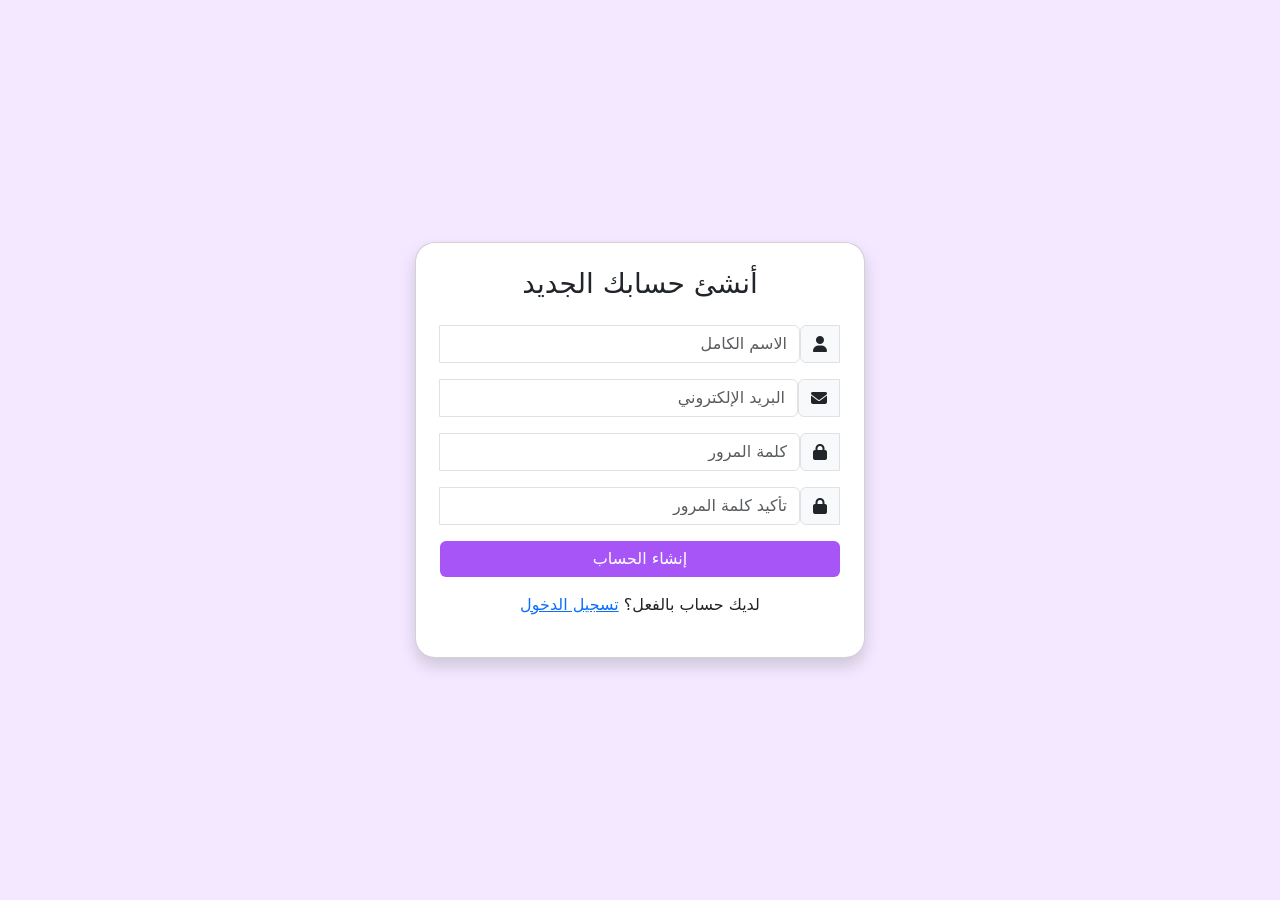
<file: index.html>
<!DOCTYPE html>
<html lang="ar" dir="rtl">
<head>
  <meta charset="UTF-8">
  <meta name="viewport" content="width=device-width, initial-scale=1.0">
  <title>إنشاء حساب - BookShwap</title>
  <link rel="stylesheet" href="https://cdn.jsdelivr.net/npm/bootstrap@5.3.3/dist/css/bootstrap.min.css">
  <link rel="stylesheet" href="https://cdnjs.cloudflare.com/ajax/libs/font-awesome/6.5.0/css/all.min.css">
  <script src="https://code.jquery.com/jquery-3.7.1.min.js"></script>
  <style>
    body {
      background: #f3e8ff; 
    }
    .card {
      border-radius: 20px;
      background: #fff;
    }
    .form-control:focus {
      border-color: #a855f7;
      box-shadow: 0 0 5px rgba(168,85,247,0.5);
    }
    .btn-success {
      background-color: #a855f7;
      border: none;
    }
    .btn-success:hover {
      background-color: #9333ea;
    }
  </style>
</head>
<body>

<div class="container d-flex justify-content-center align-items-center vh-100">
  <div class="card p-4 shadow w-100" style="max-width:450px;">
    <h3 class="text-center mb-4">أنشئ حسابك الجديد</h3>
    <form id="signupForm">
      <div class="input-group mb-3">
        <span class="input-group-text"><i class="fa-solid fa-user"></i></span>
        <input type="text" class="form-control" id="name" placeholder="الاسم الكامل" required>
      </div>
      <div class="input-group mb-3">
        <span class="input-group-text"><i class="fa-solid fa-envelope"></i></span>
        <input type="email" class="form-control" id="email" placeholder="البريد الإلكتروني" required>
      </div>
      <div class="input-group mb-3">
        <span class="input-group-text"><i class="fa-solid fa-lock"></i></span>
        <input type="password" class="form-control" id="password" placeholder="كلمة المرور" required minlength="6">
      </div>
      <div class="input-group mb-3">
        <span class="input-group-text"><i class="fa-solid fa-lock"></i></span>
        <input type="password" class="form-control" id="confirmPassword" placeholder="تأكيد كلمة المرور" required minlength="6">
      </div>
      <button type="submit" class="btn btn-success w-100">إنشاء الحساب</button>
    </form>
    <p class="mt-3 text-center">لديك حساب بالفعل؟ <a href="login.html">تسجيل الدخول</a></p>
  </div>
</div>

<!-- Toast -->
<div class="position-fixed bottom-0 end-0 p-3" style="z-index: 11">
  <div id="signupToast" class="toast align-items-center text-bg-success border-0" role="alert">
    <div class="d-flex">
      <div class="toast-body">
         تم إنشاء الحساب بنجاح، سيتم نقلك الآن..
      </div>
    </div>
  </div>
</div>

<script src="https://cdn.jsdelivr.net/npm/bootstrap@5.3.3/dist/js/bootstrap.bundle.min.js"></script>
<script>
$("#signupForm").on("submit", function(e){
  e.preventDefault();
  let pass = $("#password").val();
  let confirm = $("#confirmPassword").val();
  if(pass !== confirm){
    alert("كلمات المرور غير متطابقة ");
  } else {
    let toast = new bootstrap.Toast(document.getElementById("signupToast"));
    toast.show();
    setTimeout(() => {
      window.location.href = "home.html";
    }, 2000);
  }
});
</script>
</body>
</html>
</file>
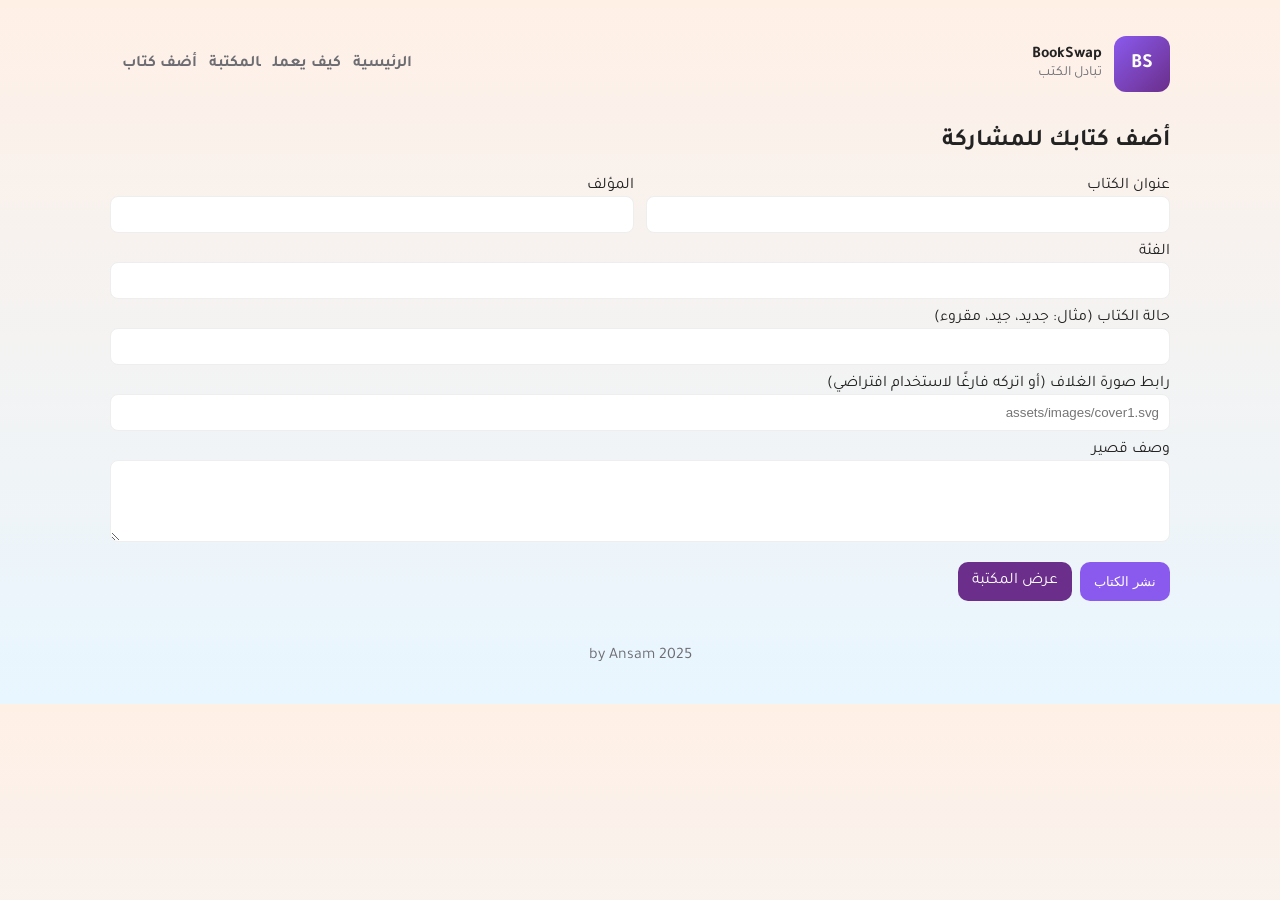
<file: add.html>
<!doctype html>
<html lang="ar">
<head>
<meta charset="utf-8" />
<meta name="viewport" content="width=device-width,initial-scale=1" />
<title>أضف كتاب - BookSwap</title>
<link rel="stylesheet" href="assets/css/style.css">
</head>
<body>
<div class="container">
  <header class="header">
    <div class="brand"><div class="logo">BS</div><div><div style="font-weight:700">BookSwap</div><div class="small">تبادل الكتب</div></div></div>
    <nav><a href="home.html">الرئيسية</a><a href="how.html">كيف يعمل</a><a href="library.html">المكتبة</a><a href="add.html">أضف كتاب</a></nav>
  </header>

  <section style="margin-top:12px">
    <h2>أضف كتابك للمشاركة</h2>
    <form id="addForm" style="margin-top:12px">
      <div class="form-row">
        <div style="flex:1">
          <label>عنوان الكتاب</label>
          <input name="title" class="input" required/>
        </div>
        <div style="flex:1">
          <label>المؤلف</label>
          <input name="author" class="input" required/>
        </div>
      </div>
      <div style="margin-top:10px">
        <label>الفئة</label>
        <input name="category" class="input"/>
      </div>
      <div style="margin-top:10px">
        <label>حالة الكتاب (مثال: جديد، جيد، مقروء)</label>
        <input name="condition" class="input"/>
      </div>
      <div style="margin-top:10px">
        <label>رابط صورة الغلاف (أو اتركه فارغًا لاستخدام افتراضي)</label>
        <input name="cover" class="input" placeholder="assets/images/cover1.svg"/>
      </div>
      <div style="margin-top:10px">
        <label>وصف قصير</label>
        <textarea name="desc" rows="4" class="input"></textarea>
      </div>

      <div style="margin-top:12px;display:flex;gap:8px">
        <button class="btn" type="submit">نشر الكتاب</button>
        <a href="library.html" class="btn secondary" style="text-decoration:none">عرض المكتبة</a>
      </div>
    </form>
  </section>

  <div class="footer"> 2025 by Ansam</div>
</div>


<div id="modal" style="display:none;position:fixed;inset:0;align-items:center;justify-content:center;padding:20px;">
  <div style="background:#fff;border-radius:12px;padding:18px;max-width:720px;width:100%;box-shadow:0 20px 50px rgba(0,0,0,0.3)">
    <div style="display:flex;justify-content:space-between;align-items:center">
      <h3 class="modal-title">تفاصيل الكتاب</h3>
      <button id="modalClose" class="btn secondary">إغلاق</button>
    </div>
    <div class="modal-body" style="margin-top:12px"></div>
  </div>
</div>

<script src="assets/js/main.js"></script>
</body>
</html>
</file>
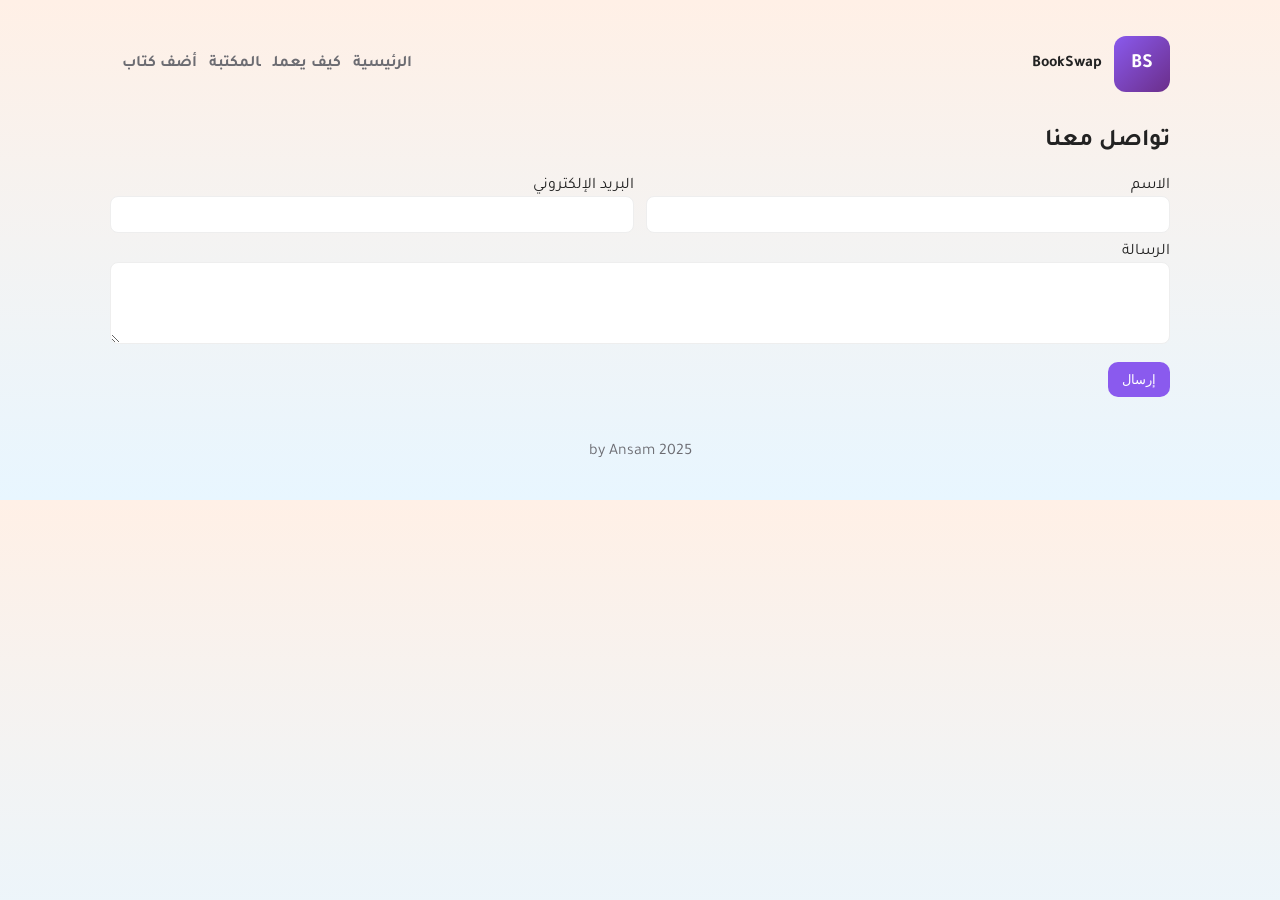
<file: contact.html>
<!doctype html>
<html lang="ar">
<head>
<meta charset="utf-8" />
<meta name="viewport" content="width=device-width,initial-scale=1" />
<title>تواصل - BookSwap</title>
<link rel="stylesheet" href="assets/css/style.css">
</head>
<body>
<div class="container">
  <header class="header">
    <div class="brand"><div class="logo">BS</div><div><div style="font-weight:700">BookSwap</div></div></div>
    <nav><a href="home.html">الرئيسية</a><a href="how.html">كيف يعمل</a><a href="library.html">المكتبة</a><a href="add.html">أضف كتاب</a></nav>
  </header>

  <section>
    <h2>تواصل معنا</h2>
    <form onsubmit="event.preventDefault(); toast('تم إرسال الرسالة — شكراً لك'); this.reset();">
      <div class="form-row">
        <div style="flex:1"><label>الاسم</label><input class="input" required></div>
        <div style="flex:1"><label>البريد الإلكتروني</label><input class="input" type="email" required></div>
      </div>
      <div style="margin-top:10px"><label>الرسالة</label><textarea class="input" rows="4" required></textarea></div>
      <div style="margin-top:10px"><button class="btn">إرسال</button></div>
    </form>
  </section>

  <div class="footer"> 2025 by Ansam</div>
</div>
</body>
</html>
</file>
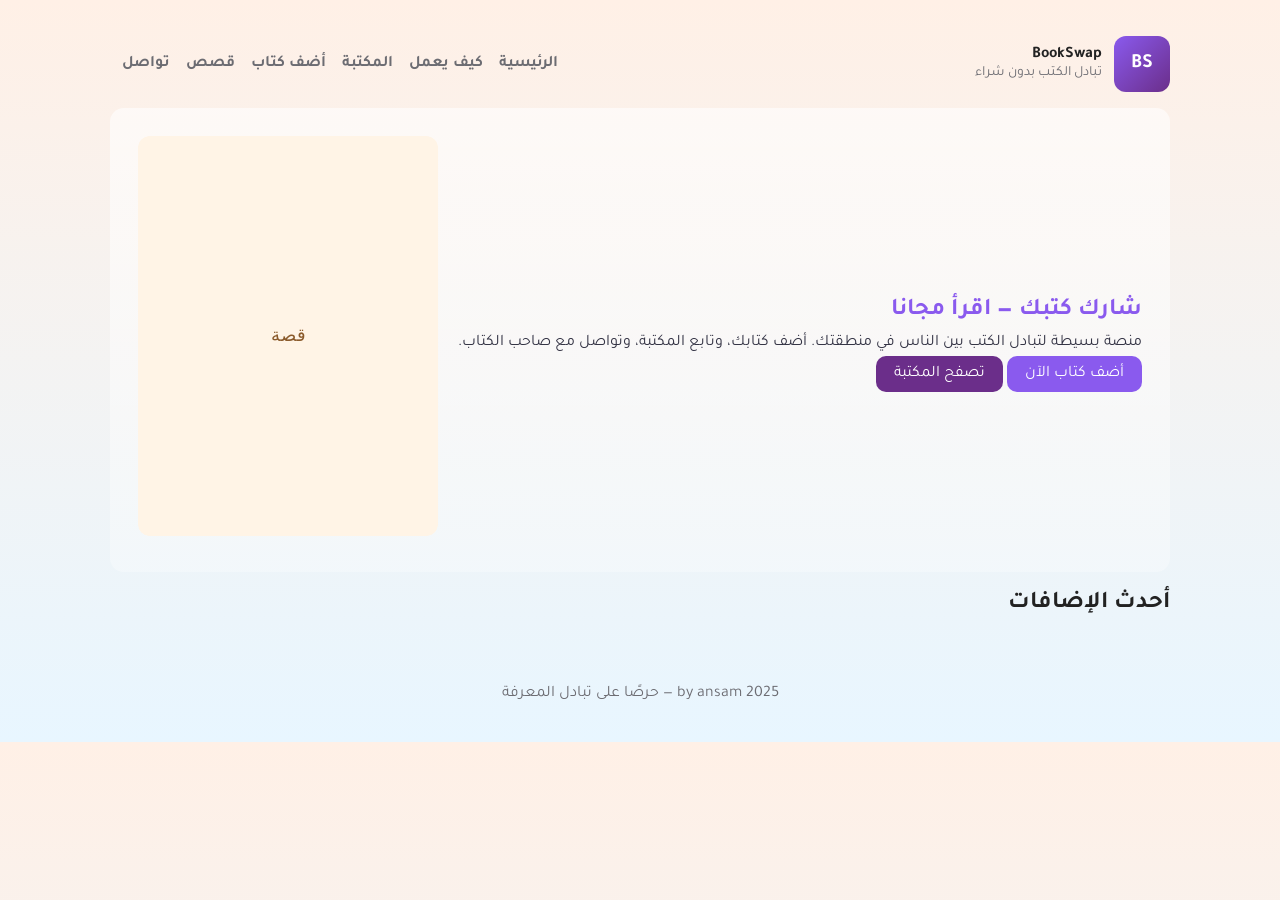
<file: home.html>
<!doctype html>
<html lang="ar">
<head>
<meta charset="utf-8" />
<meta name="viewport" content="width=device-width,initial-scale=1" />
<title>BookSwap - تبادل الكتب</title>
<link rel="stylesheet" href="assets/css/style.css">
</head>
<body>
<div class="container">
  <header class="header">
    <div class="brand">
      <div class="logo">BS</div>
      <div>
        <div style="font-weight:700">BookSwap</div>
        <div class="small">تبادل الكتب بدون شراء</div>
      </div>
    </div>
    <nav>
      <a href="home.html">الرئيسية</a>
      <a href="how.html">كيف يعمل</a>
      <a href="library.html">المكتبة</a>
      <a href="add.html">أضف كتاب</a>
      <a href="stories.html">قصص</a>
      <a href="contact.html">تواصل</a>
    </nav>
  </header>

  <section class="hero">
    <div class="left">
      <h1>شارك كتبك — اقرأ مجانا</h1>
      <p>منصة بسيطة لتبادل الكتب بين الناس في منطقتك. أضف كتابك، وتابع المكتبة، وتواصل مع صاحب الكتاب.</p>
      <div style="margin-top:12px">
        <a class="cta" href="add.html">أضف كتاب الآن</a>
        <a class="cta" href="library.html" style="background:#6B2E8A;margin-left:8px">تصفح المكتبة</a>
      </div>
    </div>
    <div style="width:300px">
      <img src="assets/images/cover3.svg" style="width:100%;border-radius:12px"/>
    </div>
  </section>

  <h2 style="margin-top:18px">أحدث الإضافات</h2>
  <div id="latestGrid" class="grid">

  </div>

  <div class="footer">
     2025 by ansam — حرصًا على تبادل المعرفة
  </div>
</div>


<div id="modal" style="display:none;position:fixed;inset:0;align-items:center;justify-content:center;padding:20px;">
  <div style="background:#fff;border-radius:12px;padding:18px;max-width:720px;width:100%;box-shadow:0 20px 50px rgba(0,0,0,0.3)">
    <div style="display:flex;justify-content:space-between;align-items:center">
      <h3 class="modal-title">تفاصيل الكتاب</h3>
      <button id="modalClose" class="btn secondary">إغلاق</button>
    </div>
    <div class="modal-body" style="margin-top:12px"></div>
  </div>
</div>

<script src="assets/js/main.js"></script>
<script>
function populateLatest(){
  try{
    const raw = localStorage.getItem('bookswap_books_v1') || '[]';
    const books = JSON.parse(raw);
    const g = document.getElementById('latestGrid');
    if(!g) return;
    g.innerHTML = books.slice(0,6).map(function(b){
      return '<div class="card"><img src="'+b.cover+'"><div><strong>'+b.title+'</strong></div><div class="small">المؤلف: '+b.author+'</div><div style="margin-top:auto"><a class="btn" href="library.html">عرض</a></div></div>';
    }).join('');
  }catch(e){}
}
document.addEventListener('DOMContentLoaded', populateLatest);
</script>
</body>
</html>
</file>
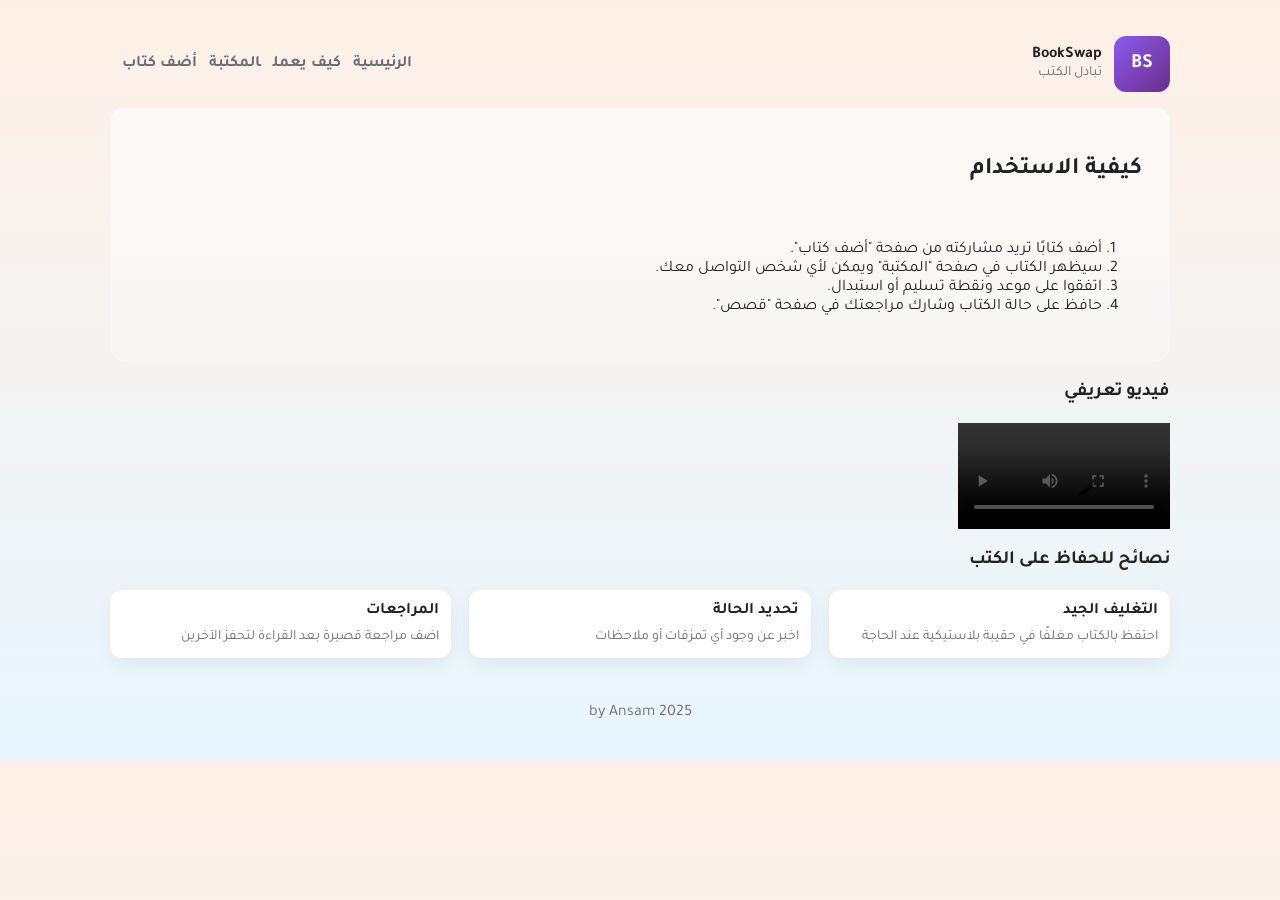
<file: how.html>
<!doctype html>
<html lang="ar">
<head>
<meta charset="utf-8" />
<meta name="viewport" content="width=device-width,initial-scale=1" />
<title>كيف يعمل - BookSwap</title>
<link rel="stylesheet" href="assets/css/style.css">
</head>
<body>
<div class="container">
  <header class="header">
    <div class="brand"><div class="logo">BS</div><div><div style="font-weight:700">BookSwap</div><div class="small">تبادل الكتب</div></div></div>
    <nav><a href="home.html">الرئيسية</a><a href="how.html">كيف يعمل</a><a href="library.html">المكتبة</a><a href="add.html">أضف كتاب</a></nav>
  </header>

  <section class="hero" style="flex-direction:column;align-items:flex-start">
    <h2>كيفية الاستخدام</h2>
    <ol style="padding-left:18px">
      <li>أضف كتابًا تريد مشاركته من صفحة "أضف كتاب".</li>
      <li>سيظهر الكتاب في صفحة "المكتبة" ويمكن لأي شخص التواصل معك.</li>
      <li>اتفقوا على موعد ونقطة تسليم أو استبدال.</li>
      <li>حافظ على حالة الكتاب وشارك مراجعتك في صفحة "قصص".</li>
    </ol>
  </section>
  
  <h3 style="margin-top:20px">فيديو تعريفي</h3>
<video width="20%" controls>
  <source src="assets/video/video1.mp4" type="video/mp4">
  متصفحك لا يدعم تشغيل الفيديو
</video>


  <h3 style="margin-top:12px">نصائح للحفاظ على الكتب</h3>
  <div class="grid">
    <div class="card"><strong>التغليف الجيد</strong><div class="small">احتفظ بالكتاب مغلفًا في حقيبة بلاستيكية عند الحاجة</div></div>
    <div class="card"><strong>تحديد الحالة</strong><div class="small">اخبر عن وجود أي تمزقات أو ملاحظات</div></div>
    <div class="card"><strong>المراجعات</strong><div class="small">اضف مراجعة قصيرة بعد القراءة لتحفز الآخرين</div></div>
  </div>

  <div class="footer"> 2025 by Ansam</div>
</div>
</body>
</html>
</file>
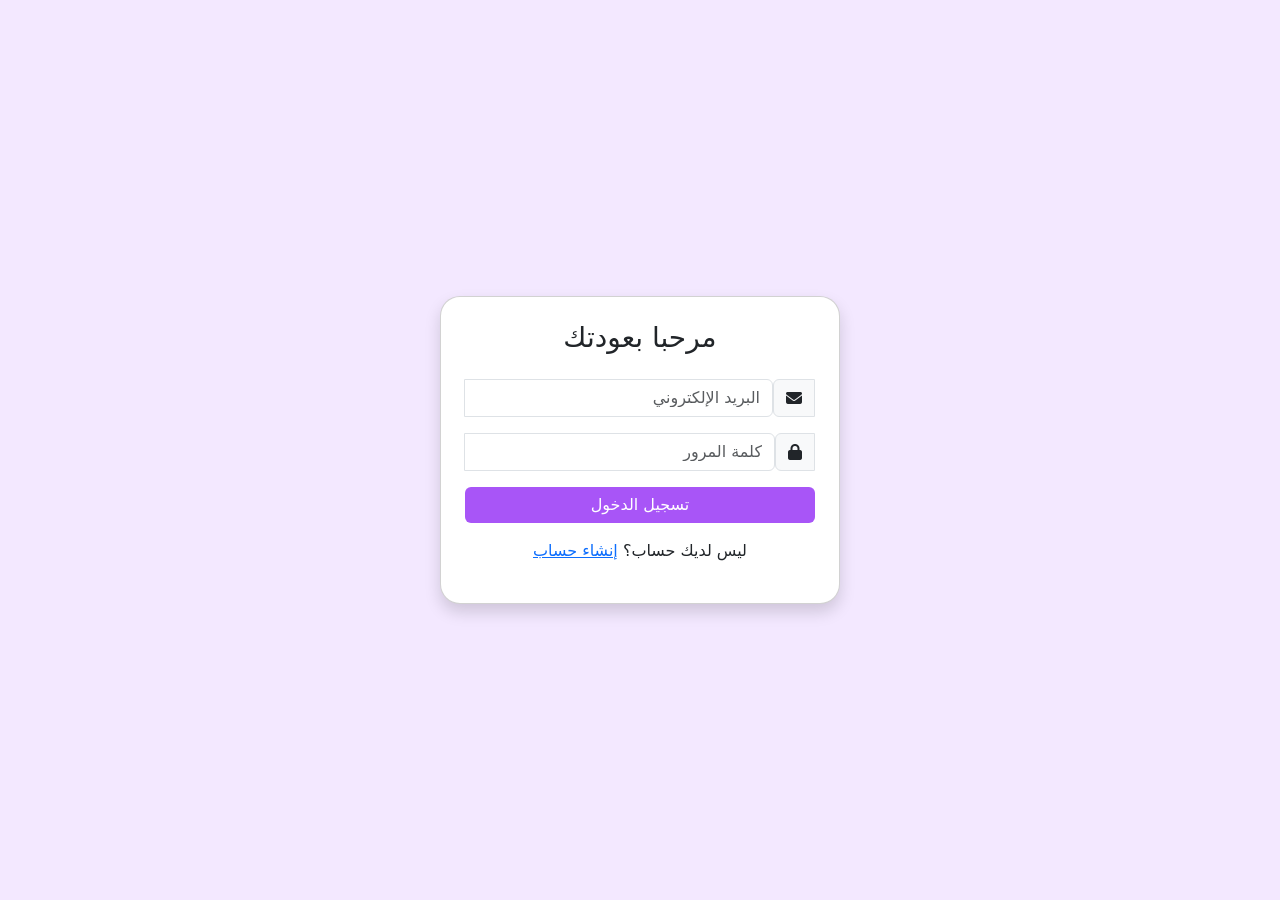
<file: login.html>
<!DOCTYPE html>
<html lang="ar" dir="rtl">
<head>
  <meta charset="UTF-8">
  <meta name="viewport" content="width=device-width, initial-scale=1.0">
  <title>تسجيل الدخول - BookSwap</title>
  <link rel="stylesheet" href="https://cdn.jsdelivr.net/npm/bootstrap@5.3.3/dist/css/bootstrap.min.css">
  <link rel="stylesheet" href="https://cdnjs.cloudflare.com/ajax/libs/font-awesome/6.5.0/css/all.min.css">
  <script src="https://code.jquery.com/jquery-3.7.1.min.js"></script>
  <style>
    body {
      background: #f3e8ff;
    }
    .card {
      border-radius: 20px;
      background: #fff;
    }
    .form-control:focus {
      border-color: #a855f7;
      box-shadow: 0 0 5px rgba(168,85,247,0.5);
    }
    .btn-primary {
      background-color: #a855f7;
      border: none;
    }
    .btn-primary:hover {
      background-color: #9333ea;
    }
  </style>
</head>
<body>

<div class="container d-flex justify-content-center align-items-center vh-100">
  <div class="card p-4 shadow w-100" style="max-width:400px;">
    <h3 class="text-center mb-4 text-purple">مرحبا بعودتك </h3>
    <form id="loginForm">
      <div class="input-group mb-3">
        <span class="input-group-text"><i class="fa-solid fa-envelope"></i></span>
        <input type="email" class="form-control" id="email" placeholder="البريد الإلكتروني" required>
      </div>
      <div class="input-group mb-3">
        <span class="input-group-text"><i class="fa-solid fa-lock"></i></span>
        <input type="password" class="form-control" id="password" placeholder="كلمة المرور" required minlength="6">
      </div>
      <button type="submit" class="btn btn-primary w-100">تسجيل الدخول</button>
    </form>
    <p class="mt-3 text-center">ليس لديك حساب؟ <a href="signup.html">إنشاء حساب</a></p>
  </div>
</div>


<div class="position-fixed bottom-0 end-0 p-3" style="z-index: 11">
  <div id="successToast" class="toast align-items-center text-bg-success border-0" role="alert">
    <div class="d-flex">
      <div class="toast-body">
        تم تسجيل الدخول بنجاح، سيتم نقلك الآن...
      </div>
    </div>
  </div>
</div>

<script src="https://cdn.jsdelivr.net/npm/bootstrap@5.3.3/dist/js/bootstrap.bundle.min.js"></script>
<script>
$("#loginForm").on("submit", function(e){
  e.preventDefault();
  let email = $("#email").val().trim();
  let pass = $("#password").val().trim();
  if(email === "" || pass === ""){
    alert("الرجاء إدخال جميع البيانات");
  } else {
    let toast = new bootstrap.Toast(document.getElementById("successToast"));
    toast.show();
    setTimeout(() => {
      window.location.href = "home.html";
    }, 2000);
  }
});
</script>
</body>
</html>
</file>
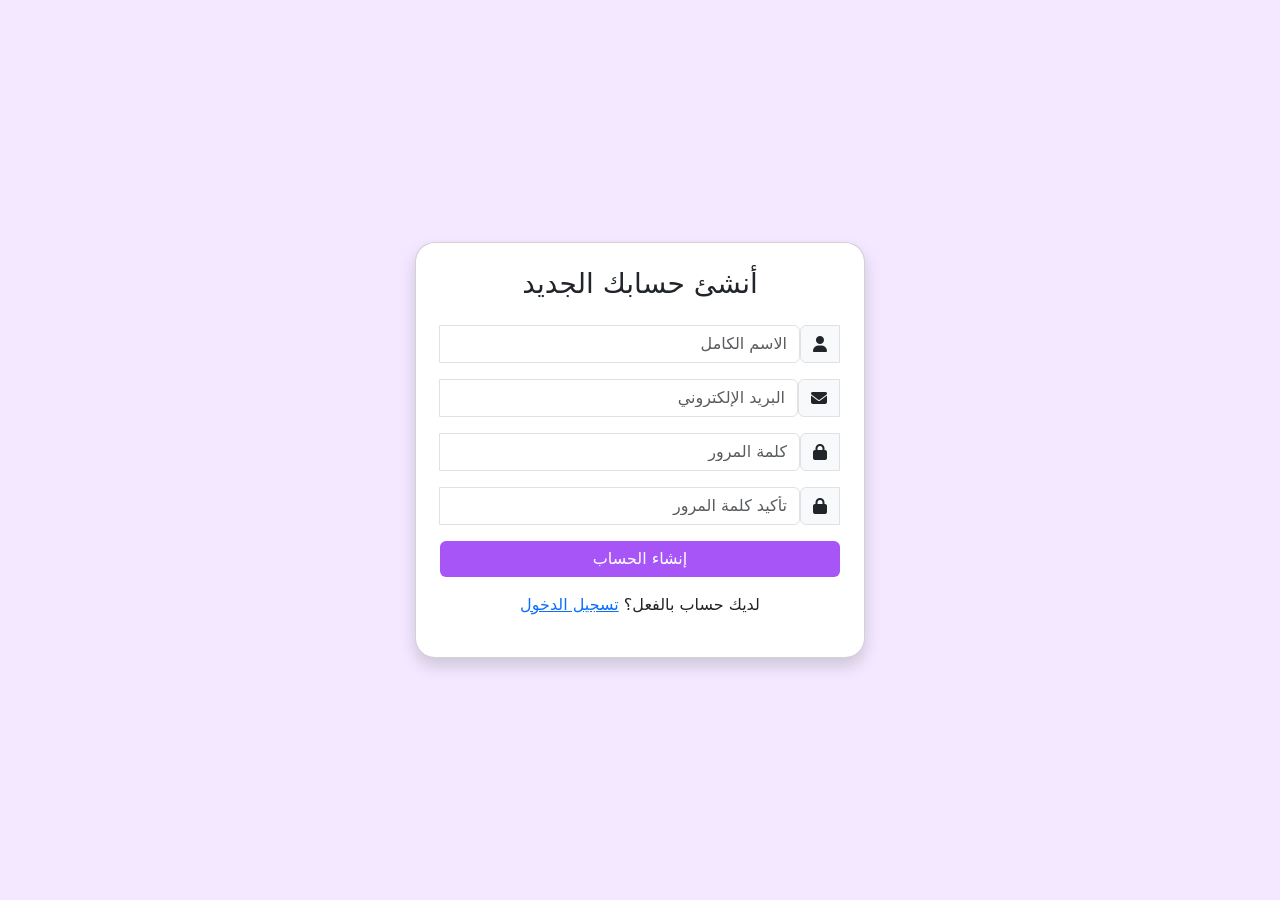
<file: singin.html>
<!DOCTYPE html>
<html lang="ar" dir="rtl">
<head>
  <meta charset="UTF-8">
  <meta name="viewport" content="width=device-width, initial-scale=1.0">
  <title>إنشاء حساب - BookShwap</title>
  <link rel="stylesheet" href="https://cdn.jsdelivr.net/npm/bootstrap@5.3.3/dist/css/bootstrap.min.css">
  <link rel="stylesheet" href="https://cdnjs.cloudflare.com/ajax/libs/font-awesome/6.5.0/css/all.min.css">
  <script src="https://code.jquery.com/jquery-3.7.1.min.js"></script>
  <style>
    body {
      background: #f3e8ff; 
    }
    .card {
      border-radius: 20px;
      background: #fff;
    }
    .form-control:focus {
      border-color: #a855f7;
      box-shadow: 0 0 5px rgba(168,85,247,0.5);
    }
    .btn-success {
      background-color: #a855f7;
      border: none;
    }
    .btn-success:hover {
      background-color: #9333ea;
    }
  </style>
</head>
<body>

<div class="container d-flex justify-content-center align-items-center vh-100">
  <div class="card p-4 shadow w-100" style="max-width:450px;">
    <h3 class="text-center mb-4">أنشئ حسابك الجديد</h3>
    <form id="signupForm">
      <div class="input-group mb-3">
        <span class="input-group-text"><i class="fa-solid fa-user"></i></span>
        <input type="text" class="form-control" id="name" placeholder="الاسم الكامل" required>
      </div>
      <div class="input-group mb-3">
        <span class="input-group-text"><i class="fa-solid fa-envelope"></i></span>
        <input type="email" class="form-control" id="email" placeholder="البريد الإلكتروني" required>
      </div>
      <div class="input-group mb-3">
        <span class="input-group-text"><i class="fa-solid fa-lock"></i></span>
        <input type="password" class="form-control" id="password" placeholder="كلمة المرور" required minlength="6">
      </div>
      <div class="input-group mb-3">
        <span class="input-group-text"><i class="fa-solid fa-lock"></i></span>
        <input type="password" class="form-control" id="confirmPassword" placeholder="تأكيد كلمة المرور" required minlength="6">
      </div>
      <button type="submit" class="btn btn-success w-100">إنشاء الحساب</button>
    </form>
    <p class="mt-3 text-center">لديك حساب بالفعل؟ <a href="login.html">تسجيل الدخول</a></p>
  </div>
</div>

<!-- Toast -->
<div class="position-fixed bottom-0 end-0 p-3" style="z-index: 11">
  <div id="signupToast" class="toast align-items-center text-bg-success border-0" role="alert">
    <div class="d-flex">
      <div class="toast-body">
         تم إنشاء الحساب بنجاح، سيتم نقلك الآن..
      </div>
    </div>
  </div>
</div>

<script src="https://cdn.jsdelivr.net/npm/bootstrap@5.3.3/dist/js/bootstrap.bundle.min.js"></script>
<script>
$("#signupForm").on("submit", function(e){
  e.preventDefault();
  let pass = $("#password").val();
  let confirm = $("#confirmPassword").val();
  if(pass !== confirm){
    alert("كلمات المرور غير متطابقة ");
  } else {
    let toast = new bootstrap.Toast(document.getElementById("signupToast"));
    toast.show();
    setTimeout(() => {
      window.location.href = "index.html";
    }, 2000);
  }
});
</script>
</body>
</html>
</file>
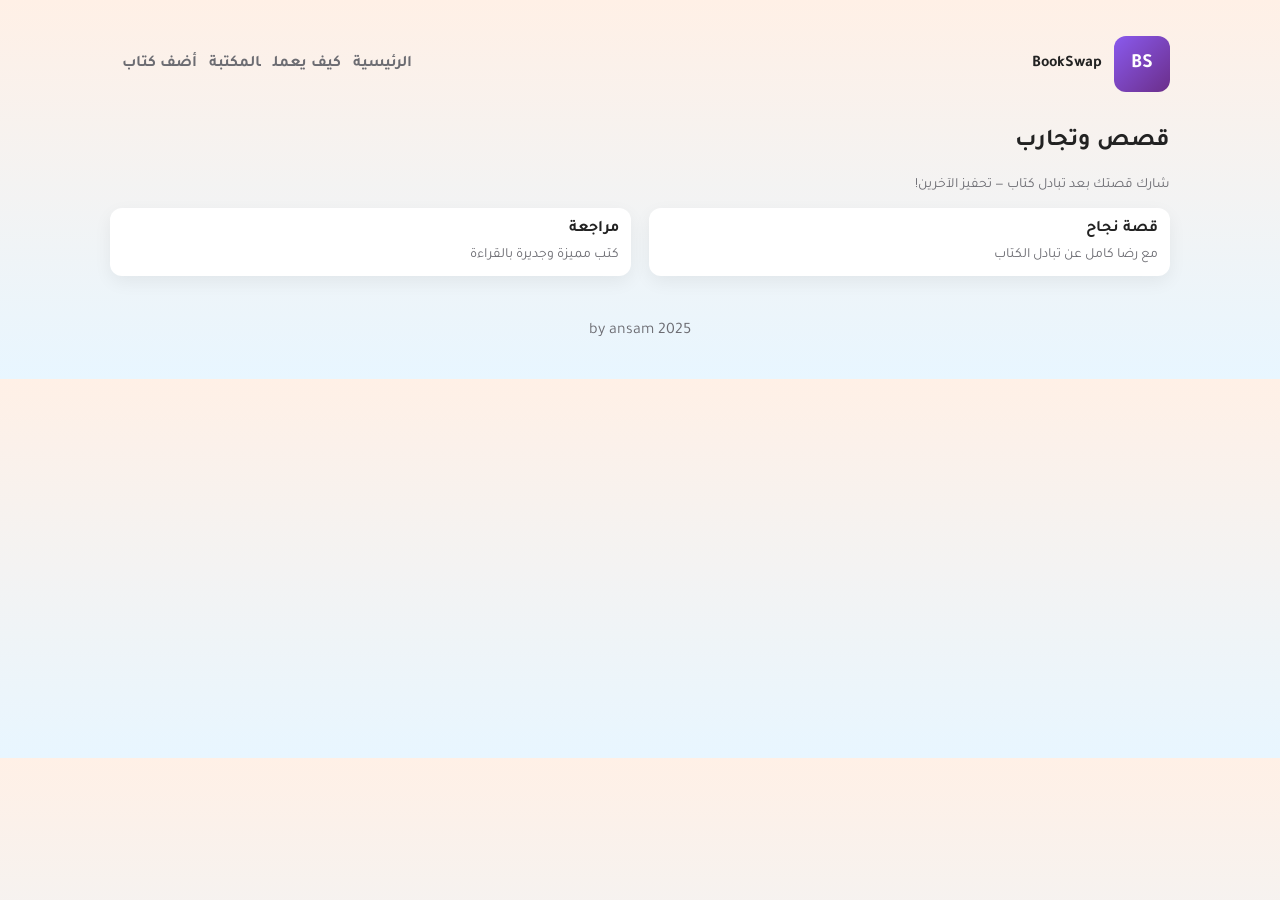
<file: stories.html>
<!doctype html>
<html lang="ar">
<head>
<meta charset="utf-8" />
<meta name="viewport" content="width=device-width,initial-scale=1" />
<title>قصص - BookSwap</title>
<link rel="stylesheet" href="assets/css/style.css">
</head>
<body>
<div class="container">
  <header class="header">
    <div class="brand"><div class="logo">BS</div><div><div style="font-weight:700">BookSwap</div></div></div>
    <nav><a href="home.html">الرئيسية</a><a href="how.html">كيف يعمل</a><a href="library.html">المكتبة</a><a href="add.html">أضف كتاب</a></nav>
  </header>

  <section>
    <h2>قصص وتجارب</h2>
    <p class="small">شارك قصتك بعد تبادل كتاب — تحفيز الآخرين!</p>
    <div class="grid" style="margin-top:12px">
      <div class="card"><strong>قصة نجاح</strong><div class="small">مع رضا كامل عن تبادل الكتاب</div></div>
      <div class="card"><strong>مراجعة</strong><div class="small">كتب مميزة وجديرة بالقراءة</div></div>
    </div>
  </section>

  <div class="footer"> 2025 by ansam</div>
</div>
</body>
</html>
</file>
<file: assets/css/style.css>
@import url('https://fonts.googleapis.com/css2?family=Tajawal:wght@300;400;700&display=swap');
:root{
  --peach:#FFF0E6;
  --lavender:#F6E6FF;
  --sky:#E8F6FF;
  --accent:#8A5AEE;
  --muted:#6C6C72;
  --card:#FFFFFF;
}
*{box-sizing:border-box}
body{font-family:'Tajawal',sans-serif;background:linear-gradient(180deg,var(--peach),var(--sky));margin:0;color:#222;direction:rtl}
.container{max-width:1100px;margin:0 auto;padding:20px}
.header{display:flex;align-items:center;justify-content:space-between;padding:16px 0}
.brand{display:flex;align-items:center;gap:12px}
.logo{width:56px;height:56px;border-radius:12px;background:linear-gradient(135deg,var(--accent),#6B2E8A);display:flex;align-items:center;justify-content:center;color:#fff;font-weight:700;font-size:20px}
nav a{margin-left:12px;text-decoration:none;color:var(--muted);font-weight:600}
.hero{background:linear-gradient(180deg, rgba(255,255,255,0.6), rgba(255,255,255,0.3));padding:28px;border-radius:14px;display:flex;gap:20px;align-items:center}
.hero .left{flex:1}
.hero h1{margin:0 0 8px 0;color:var(--accent)}
.hero p{margin:0;color:#334}
.cta{background:var(--accent);color:#fff;padding:10px 18px;border-radius:10px;text-decoration:none}
.grid{display:grid;grid-template-columns:repeat(auto-fit,minmax(220px,1fr));gap:18px;margin-top:18px}
.card{background:var(--card);padding:12px;border-radius:12px;box-shadow:0 6px 18px rgba(0,0,0,0.06);display:flex;flex-direction:column;gap:8px}
.card img{width:100%;border-radius:8px;height:260px;object-fit:cover}
.small{font-size:14px;color:var(--muted)}
.footer{margin-top:28px;text-align:center;color:var(--muted);padding:18px 0}

/* forms */
.form-row{display:flex;gap:12px;flex-wrap:wrap}
.input,textarea,select{width:100%;padding:10px;border-radius:8px;border:1px solid #eee;background:#fff}
.btn{background:var(--accent);color:#fff;padding:10px 14px;border-radius:10px;border:none;cursor:pointer}
.btn.secondary{background:#6b2e8a}
@media(max-width:700px){.hero{flex-direction:column;align-items:flex-start}.header{flex-direction:column;align-items:flex-start;gap:10px}}
</file>
